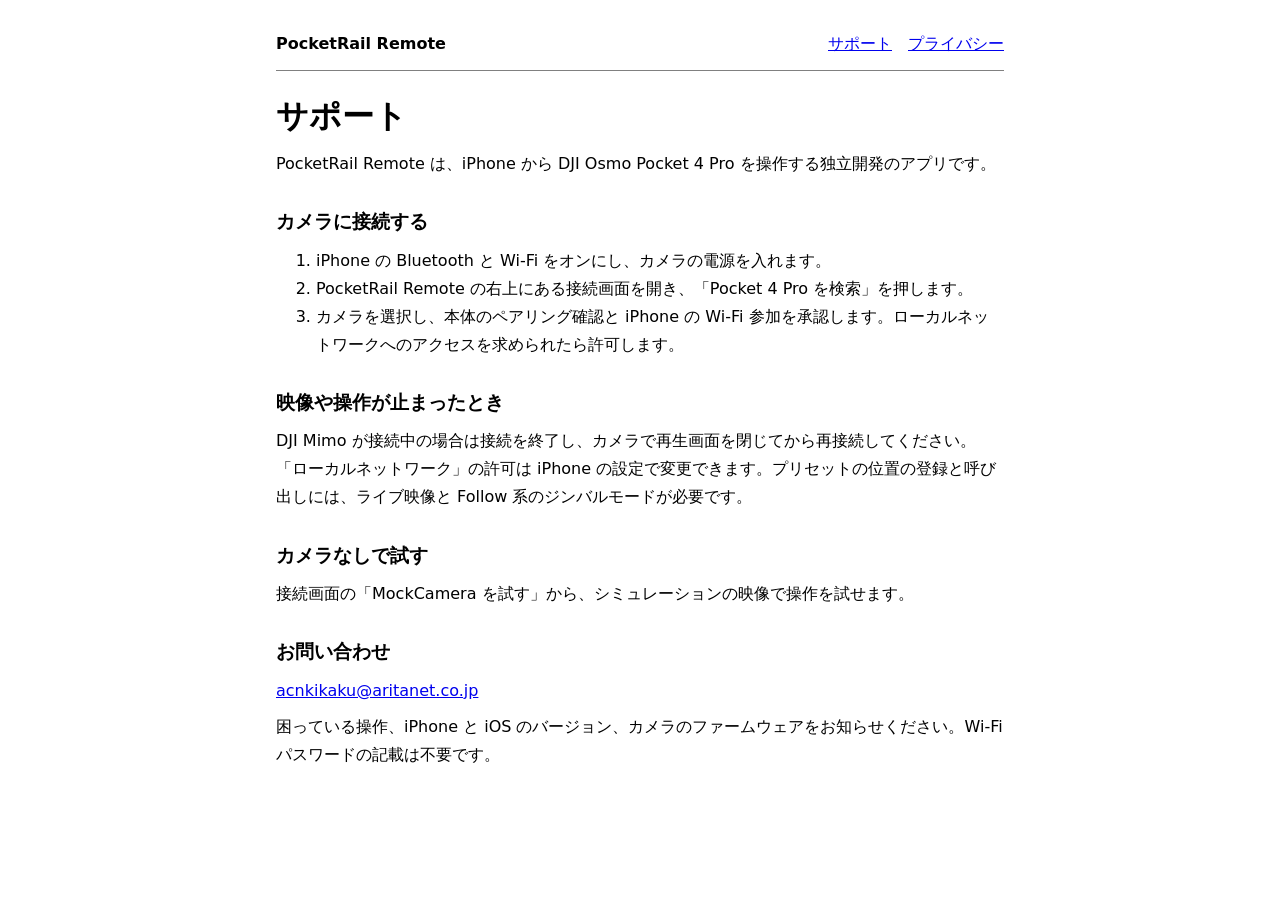
<file: index.html>
<!doctype html>
<html lang="ja">
<head>
  <meta charset="utf-8">
  <meta name="viewport" content="width=device-width, initial-scale=1">
  <title>サポート | PocketRail Remote</title>
  <link rel="stylesheet" href="site.css">
</head>
<body>
  <header>
    <p class="app-name">PocketRail Remote</p>
    <nav aria-label="サイト内ナビゲーション"><a href="./">サポート</a><a href="privacy.html">プライバシー</a></nav>
  </header>
  <main>
    <h1>サポート</h1>
    
    <p>PocketRail Remote は、iPhone から DJI Osmo Pocket 4 Pro を操作する独立開発のアプリです。</p>
    <h2>カメラに接続する</h2>
    <ol>
      <li>iPhone の Bluetooth と Wi-Fi をオンにし、カメラの電源を入れます。</li>
      <li>PocketRail Remote の右上にある接続画面を開き、「Pocket 4 Pro を検索」を押します。</li>
      <li>カメラを選択し、本体のペアリング確認と iPhone の Wi-Fi 参加を承認します。ローカルネットワークへのアクセスを求められたら許可します。</li>
    </ol>
    <h2>映像や操作が止まったとき</h2>
    <p>DJI Mimo が接続中の場合は接続を終了し、カメラで再生画面を閉じてから再接続してください。「ローカルネットワーク」の許可は iPhone の設定で変更できます。プリセットの位置の登録と呼び出しには、ライブ映像と Follow 系のジンバルモードが必要です。</p>
    <h2>カメラなしで試す</h2>
    <p>接続画面の「MockCamera を試す」から、シミュレーションの映像で操作を試せます。</p>
    <h2>お問い合わせ</h2>
    <p><a href="mailto:acnkikaku@aritanet.co.jp?subject=PocketRail%20Remote%20%E3%82%B5%E3%83%9D%E3%83%BC%E3%83%88">acnkikaku@aritanet.co.jp</a></p>
    <p>困っている操作、iPhone と iOS のバージョン、カメラのファームウェアをお知らせください。Wi-Fi パスワードの記載は不要です。</p>

  </main>
</body>
</html>
</file>
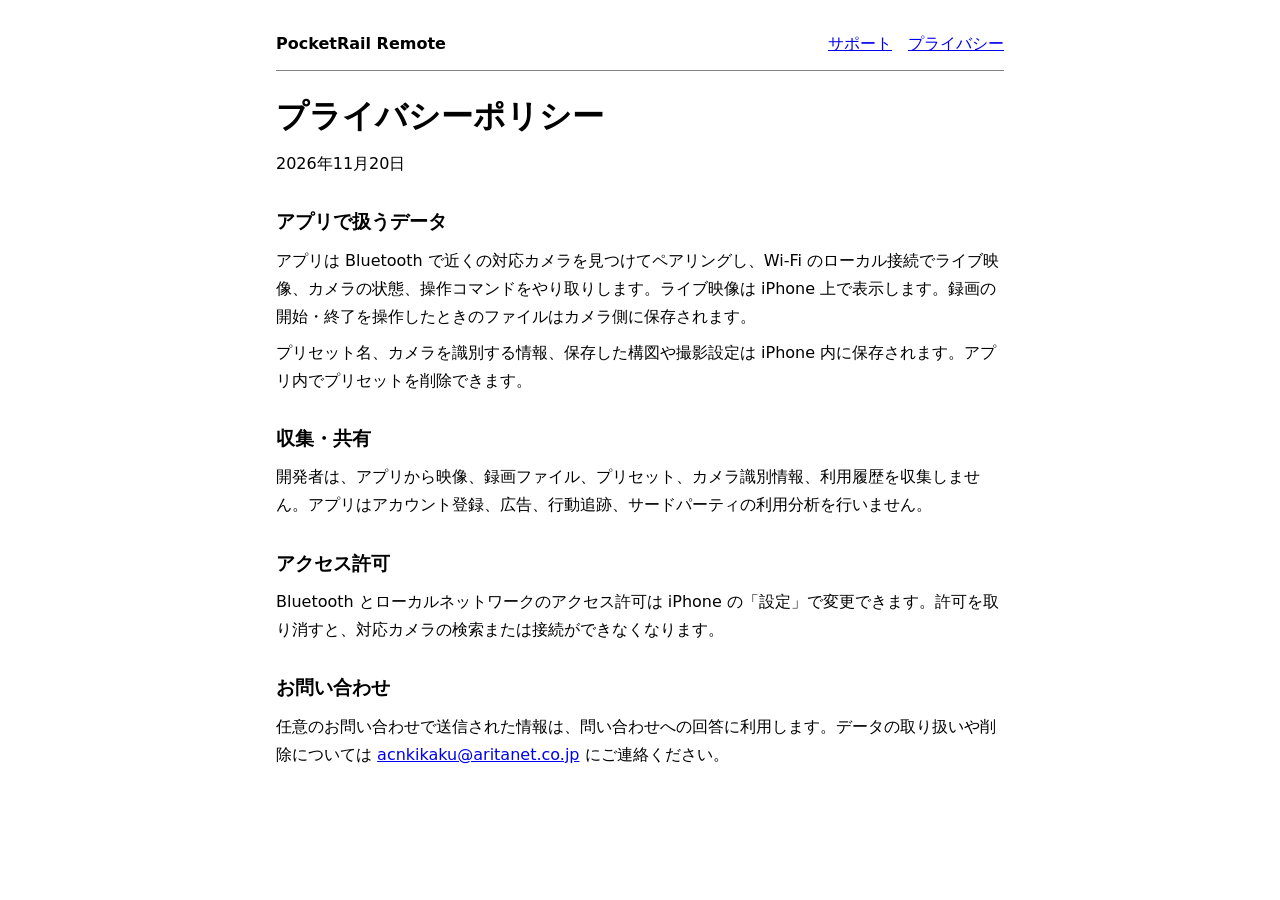
<file: privacy.html>
<!doctype html>
<html lang="ja">
<head>
  <meta charset="utf-8">
  <meta name="viewport" content="width=device-width, initial-scale=1">
  <title>プライバシーポリシー | PocketRail Remote</title>
  <link rel="stylesheet" href="site.css">
</head>
<body>
  <header>
    <p class="app-name">PocketRail Remote</p>
    <nav aria-label="サイト内ナビゲーション"><a href="./">サポート</a><a href="privacy.html">プライバシー</a></nav>
  </header>
  <main>
    <h1>プライバシーポリシー</h1>
    
    <p>2026年11月20日</p>
    <h2>アプリで扱うデータ</h2>
    <p>アプリは Bluetooth で近くの対応カメラを見つけてペアリングし、Wi-Fi のローカル接続でライブ映像、カメラの状態、操作コマンドをやり取りします。ライブ映像は iPhone 上で表示します。録画の開始・終了を操作したときのファイルはカメラ側に保存されます。</p>
    <p>プリセット名、カメラを識別する情報、保存した構図や撮影設定は iPhone 内に保存されます。アプリ内でプリセットを削除できます。</p>
    <h2>収集・共有</h2>
    <p>開発者は、アプリから映像、録画ファイル、プリセット、カメラ識別情報、利用履歴を収集しません。アプリはアカウント登録、広告、行動追跡、サードパーティの利用分析を行いません。</p>
    <h2>アクセス許可</h2>
    <p>Bluetooth とローカルネットワークのアクセス許可は iPhone の「設定」で変更できます。許可を取り消すと、対応カメラの検索または接続ができなくなります。</p>
    <h2>お問い合わせ</h2>
    <p>任意のお問い合わせで送信された情報は、問い合わせへの回答に利用します。データの取り扱いや削除については <a href="mailto:acnkikaku@aritanet.co.jp?subject=PocketRail%20Remote%20%E3%82%B5%E3%83%9D%E3%83%BC%E3%83%88">acnkikaku@aritanet.co.jp</a> にご連絡ください。</p>

  </main>
</body>
</html>
</file>
<file: site.css>
* { box-sizing: border-box; }
html { color-scheme: light dark; }
body { margin: auto; max-width: 48rem; padding: 1.6rem 1.25rem 4rem; font: 1rem/1.75 system-ui, sans-serif; }
header { display: flex; flex-wrap: wrap; align-items: center; justify-content: space-between; gap: .5rem 1.5rem; border-bottom: 1px solid GrayText; padding-bottom: .5rem; }
nav { display: flex; gap: 1rem; }
.app-name { font-weight: 720; margin: .25rem 0; }
h1 { margin: 1.6rem 0 .75rem; line-height: 1.3; }
h2 { font-size: 1.2rem; margin: 1.7rem 0 .35rem; }
p, ol { margin: .5rem 0; }
a { overflow-wrap: anywhere; }
</file>
